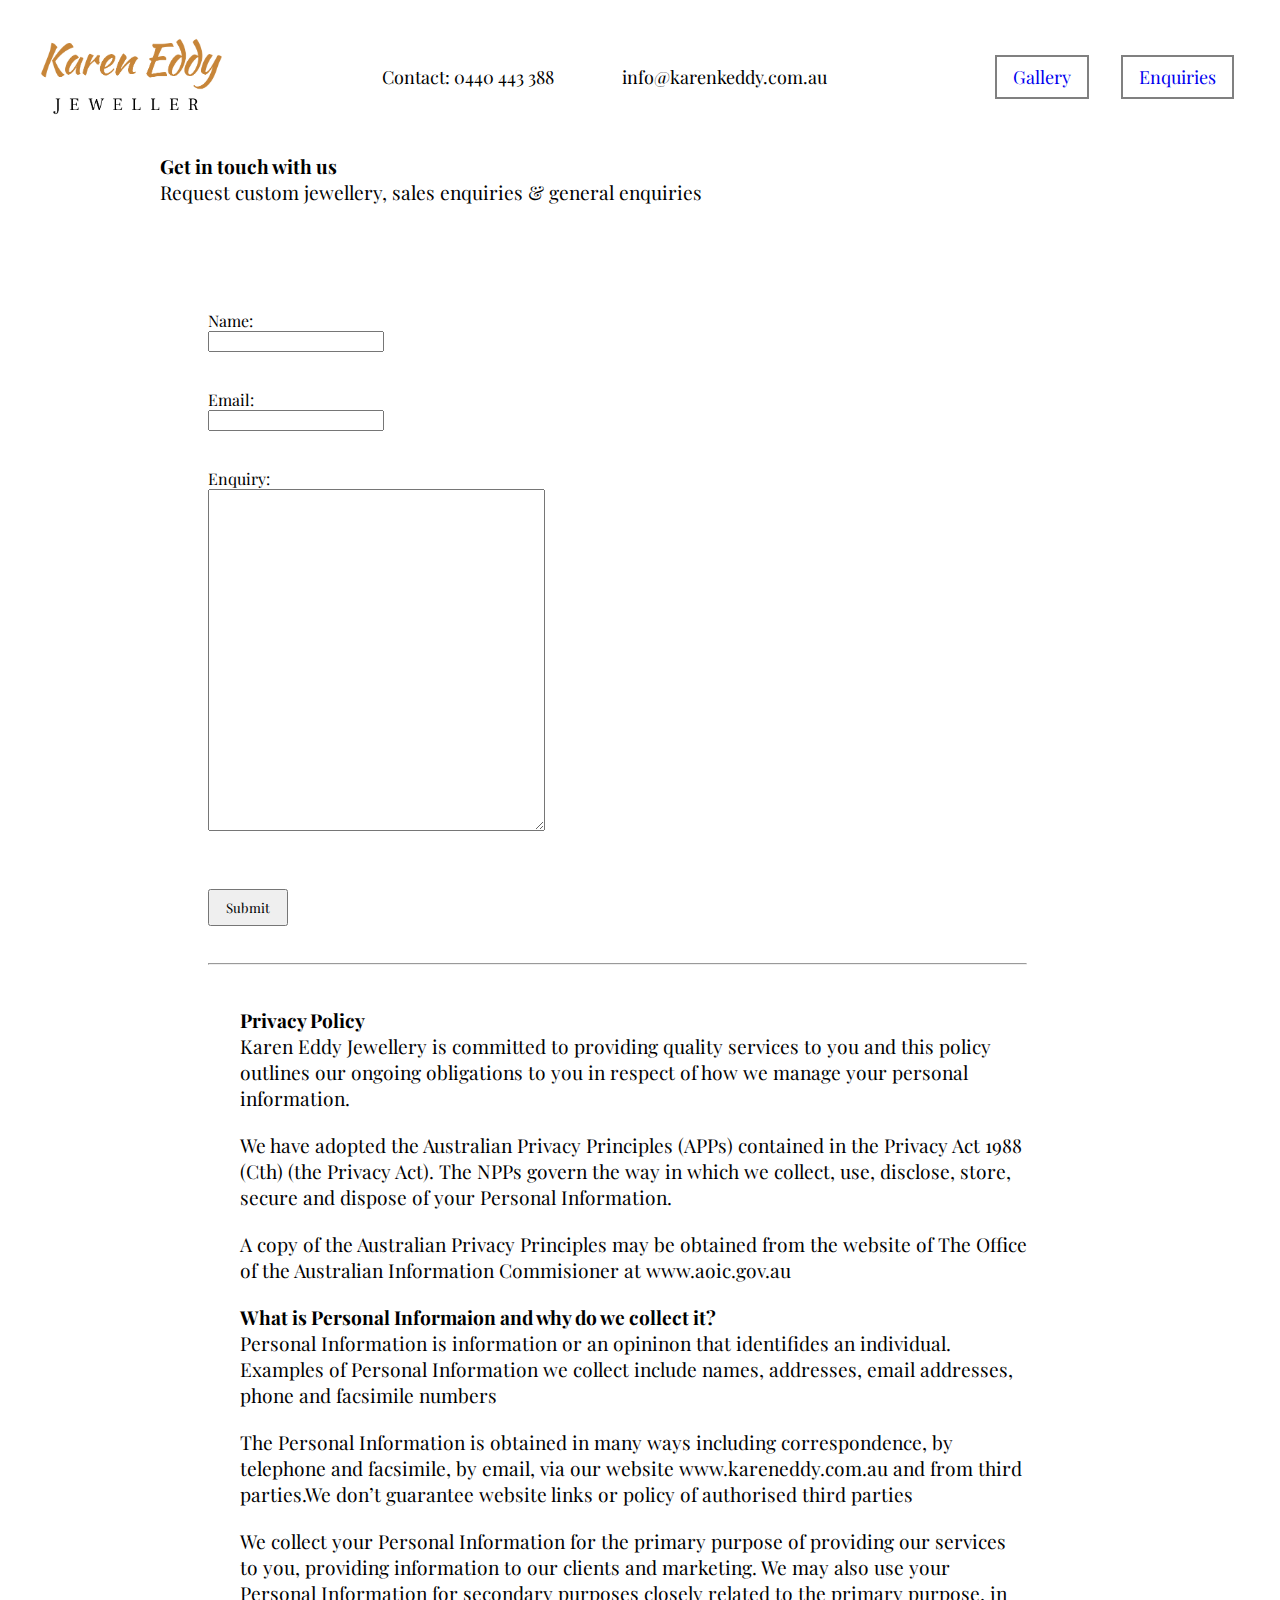
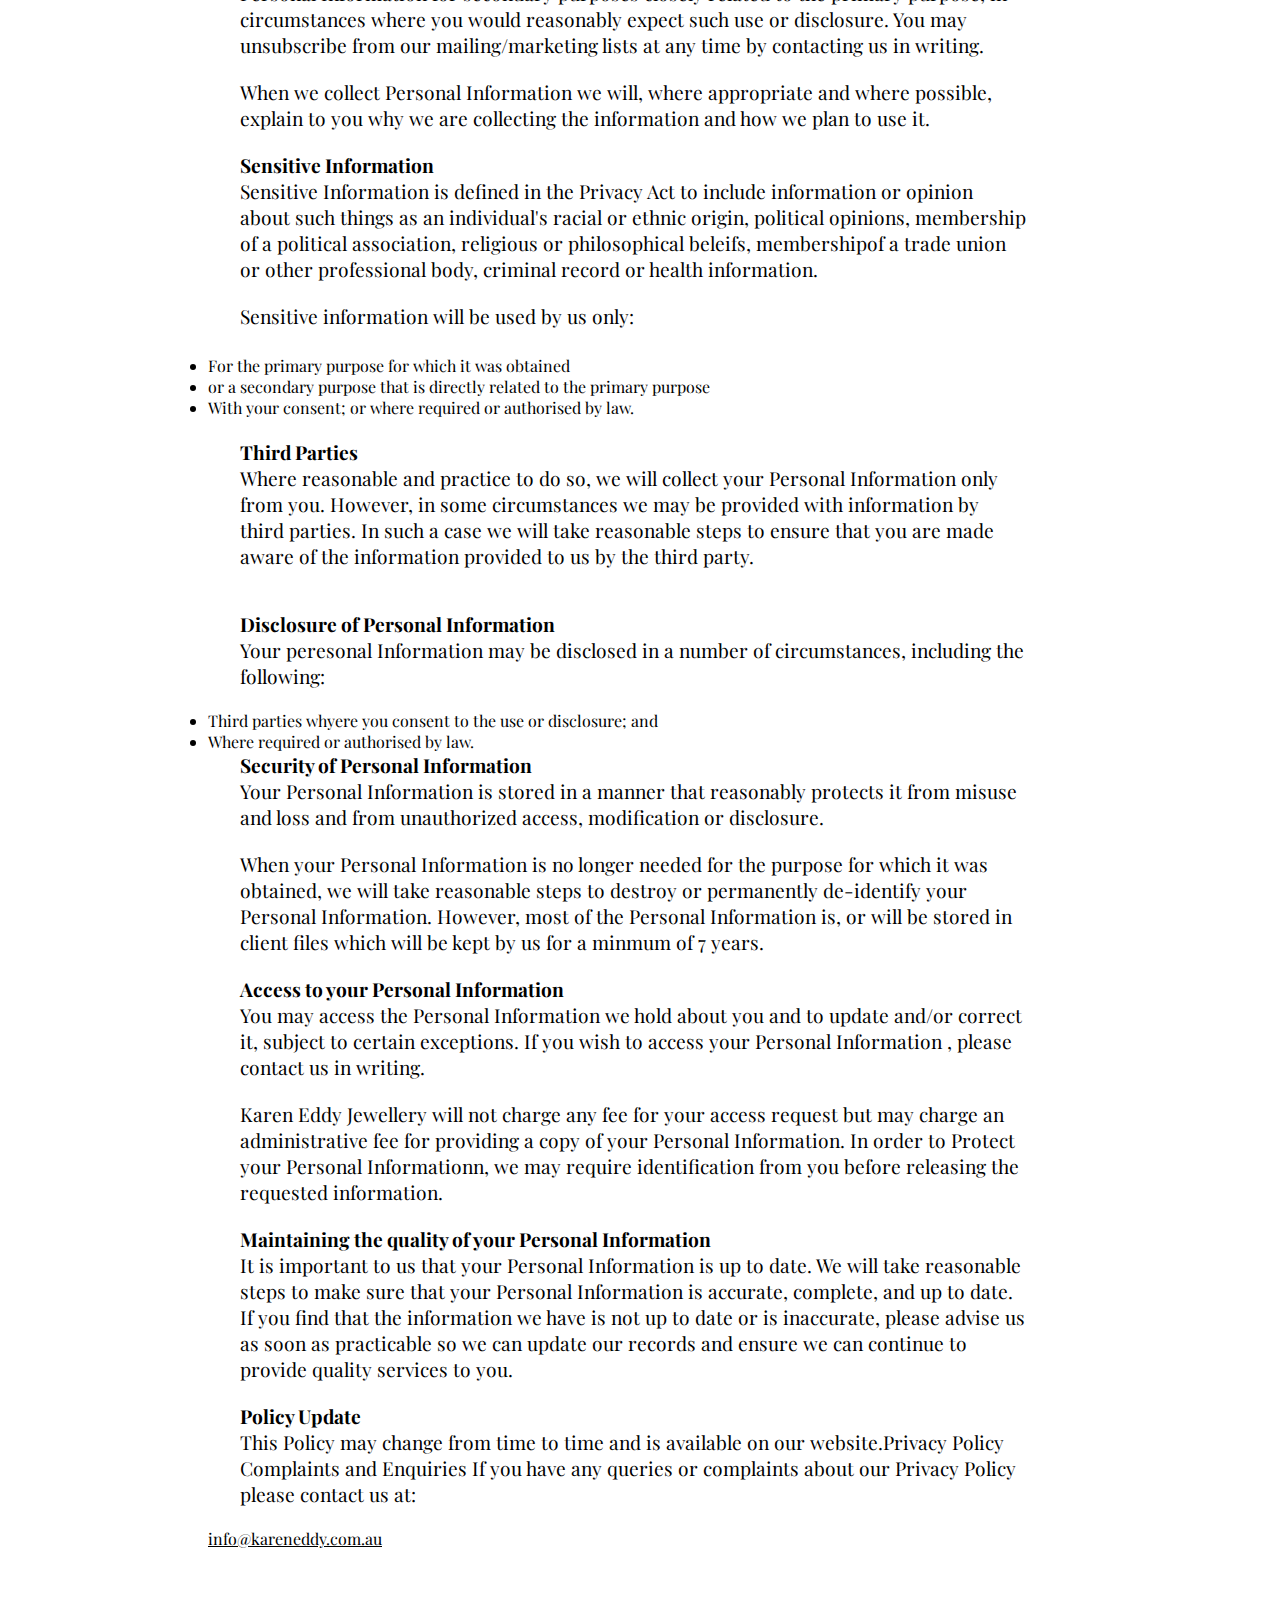
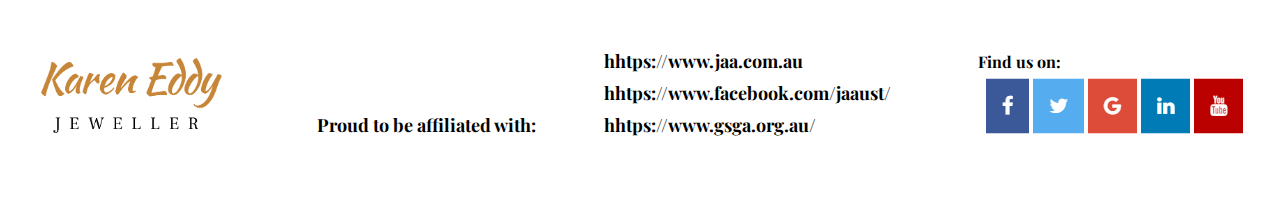
<file: at2/enquiries.html>
<!DOCTYPE html>
<html lang="en">
<head>
    <meta charset="UTF-8">
    <meta http-equiv="X-UA-Compatible" content="IE=edge">
    <meta name="viewport" content="width=device-width, initial-scale=1.0">
    <title>Gallery</title>
    <link rel="stylesheet" href="styling.css">
    <link rel="preconnect" href="https://fonts.googleapis.com">
    <link rel="preconnect" href="https://fonts.gstatic.com" crossorigin>
    <link href="https://fonts.googleapis.com/css2?family=Playfair+Display:ital,wght@0,400;0,600;0,900;1,400&display=swap" rel="stylesheet"> 
</head>
<body>
    <header>
        <a class="header-logo-link" href="index.html"><img class="logo-img" src="assets/artwork/logo-transparent.png" alt=""></a>
        <nav class="Top-Bar">
            <p class="top-bar-content">Contact: 0440 443 388</p>
            <p class="top-bar-content">info@karenkeddy.com.au</p>
        </nav>    
        <div>
            <a class="top-bar-content" href="gallery.html">Gallery</a>
            <a class="top-bar-content" href="enquiries.html">Enquiries</a>
        </div>
    </header> 
    <main>
        <h1 class="enquiries_text_bold">Get in touch with us</h1>
        <p class="enquiries_text">Request custom jewellery, sales enquiries & general enquiries</p><br><br><br>
        <br><br>
        <form action="">
            <label for="name">Name: <label>
            <input type="text" id="name" name="name"><br>
            <label for="email">Email: <label>
            <input type="email" id="email" name="email"><br>
            <label for="enquiry">Enquiry: <label>
            <textarea name="enquiry" id="0.5rem" cols="40" rows="20"></textarea>

            <br><br>
            <input type="submit" name="submit" id="submit" value="Submit" style="padding: 0.5rem 1rem;">
        </form>
        <br>
        
        <hr>
        <br><br>
        <h1 class="enquiries_text_bold">Privacy Policy</h1>
        <p class="enquiries_text">Karen Eddy Jewellery is committed to providing quality services to you and this policy outlines our ongoing obligations to you in respect of how we manage your personal information.</p>
        <br>
        <p class="enquiries_text">We have adopted the Australian Privacy Principles (APPs) contained in the Privacy Act 1988 (Cth) (the Privacy Act). The NPPs govern the way in which we collect, 
            use, disclose, store, secure and dispose of your Personal Information.</p>
        <br>
        <p class="enquiries_text">A copy of the Australian Privacy Principles may be obtained from the website of The Office of the Australian Information Commisioner at www.aoic.gov.au</p><br>

        <h1 class="enquiries_text_bold">What is Personal Informaion and why do we collect it?</h1>
        <p class="enquiries_text">Personal Information is information or an opininon that identifides an individual. Examples of Personal Information we collect include names, addresses, email addresses, phone and facsimile numbers</p><br>
        <p class="enquiries_text">The Personal Information is obtained in many ways including correspondence, 
        by telephone and facsimile, by email, via our website www.kareneddy.com.au and from third parties.We don’t guarantee website links or policy of authorised third parties</p><br>
        <p class="enquiries_text">We collect your Personal Information  for the primary purpose of providing our services to you, providing information to our clients and marketing. We may also use your Personal Information for secondary purposes closely related to the 
        primary purpose, in circumstances where you would reasonably expect such 
         use or disclosure. You may unsubscribe from our mailing/marketing lists at any time by contacting us in writing.</p><br>
        <p class="enquiries_text">When we collect Personal Information we will, where appropriate and where 
            possible, explain to you why we are collecting the information and how we plan to use it.</p><br>
        <h1 class="enquiries_text_bold">Sensitive Information</h1>
        <p class="enquiries_text">Sensitive Information is defined in the Privacy Act to include information or opinion about such things as an individual's racial or ethnic origin, political opinions, membership of a political association, religious or philosophical beleifs, membershipof a trade union or other professional body, criminal record or health information.</p>
        <br>
        <p class="enquiries_text">Sensitive information will be used by us only: </p>
        <p class="enquiries_text"><br>
            <ul>
                <li>For the primary purpose for which it was obtained</li>
                <li>or a secondary purpose that is directly related to the primary purpose</li>
                <li>With your consent; or where required or authorised by law.</li>
            </ul>
        </p>
        <br>
        <h1 class="enquiries_text">Third Parties</h1>
        <p class="enquiries_text">Where reasonable and practice to do so, we will collect your Personal Information only from you. However, in some circumstances we may be provided with information by third parties. In such a case we will take reasonable steps to ensure that you are made aware of the information provided to us by the third party.</p><br>
        <br>
        <h1 class="enquiries_text_bold">Disclosure of Personal Information</h1>
        <p class="enquiries_text">Your peresonal Information may be disclosed in a number of circumstances, including the following:</p><br>
        <p class="enquiries_text">
            <ul>
                <li>Third parties whyere you consent to the use or disclosure; and</li>
                <li>Where required or authorised by law.</li>
            </ul>
        </p>
        <h1 class="enquiries_text_bold">Security of Personal Information</h1>
        <p class="enquiries_text">Your Personal Information is stored in a manner that reasonably protects it from misuse and loss and from unauthorized access, modification or disclosure.</p><br>
        <p class="enquiries_text">When your Personal Information is no longer needed for the purpose for which it was obtained, we will take reasonable steps to destroy or permanently de-identify your Personal Information. However, most of the Personal Information is, or will be stored in client files which will be kept by us for a minmum of 7 years.</p>
        <br>
        <h1 class="enquiries_text">Access to your Personal Information</h1>
        <p class="enquiries_text">You may access the Personal Information we hold about you and to update and/or correct it, subject to certain exceptions. If you wish to access your Personal Information , please contact us in writing.</p><br>
        <p class="enquiries_text">Karen Eddy Jewellery will not charge any fee for your access request but may charge an administrative fee for providing a copy of your Personal Information. In order to Protect your Personal Informationn, we may require identification from you before releasing the requested information.</p>
        <br>
        <h1 class="enquiries_text_bold">Maintaining the quality of your Personal Information</h1>
        <p class="enquiries_text">It is important to us that your Personal Information is up to date. We will take reasonable steps to make sure that your Personal Information is accurate, complete, and up to date. If you find that the information we have is not up to date or is inaccurate, please advise 
        us as soon as practicable so we can update our records and ensure we can continue to provide quality services to you.</p> <br>
        <h1 class="enquiries_text_bold">Policy Update</h1>
        <p class="enquiries_text">This Policy may change from time to time and is available on our website.Privacy Policy Complaints and Enquiries 
            If you have any queries or complaints about our Privacy Policy please contact us at:</p>
        <br>
        <p style="text-decoration: underline;">info@kareneddy.com.au</p><br><br>
        
    </main>
    <footer>

        <img class="logo-img" src="assets/artwork/logo-transparent.png" alt="">   
        <nav>   
            <p class="nav-bar-content">Proud to be affiliated with:</p>
            <p class="nav-bar-content">hhtps://www.jaa.com.au <br>hhtps://www.facebook.com/jaaust/ <br>hhtps://www.gsga.org.au/</p>
        </nav>
        <nav>  
            <figcaption>Find us on:</figcaption>
            <img src="assets/artwork/socials.png" alt="">
        
        </nav>  
    </footer>
</body>
</html>
</file>
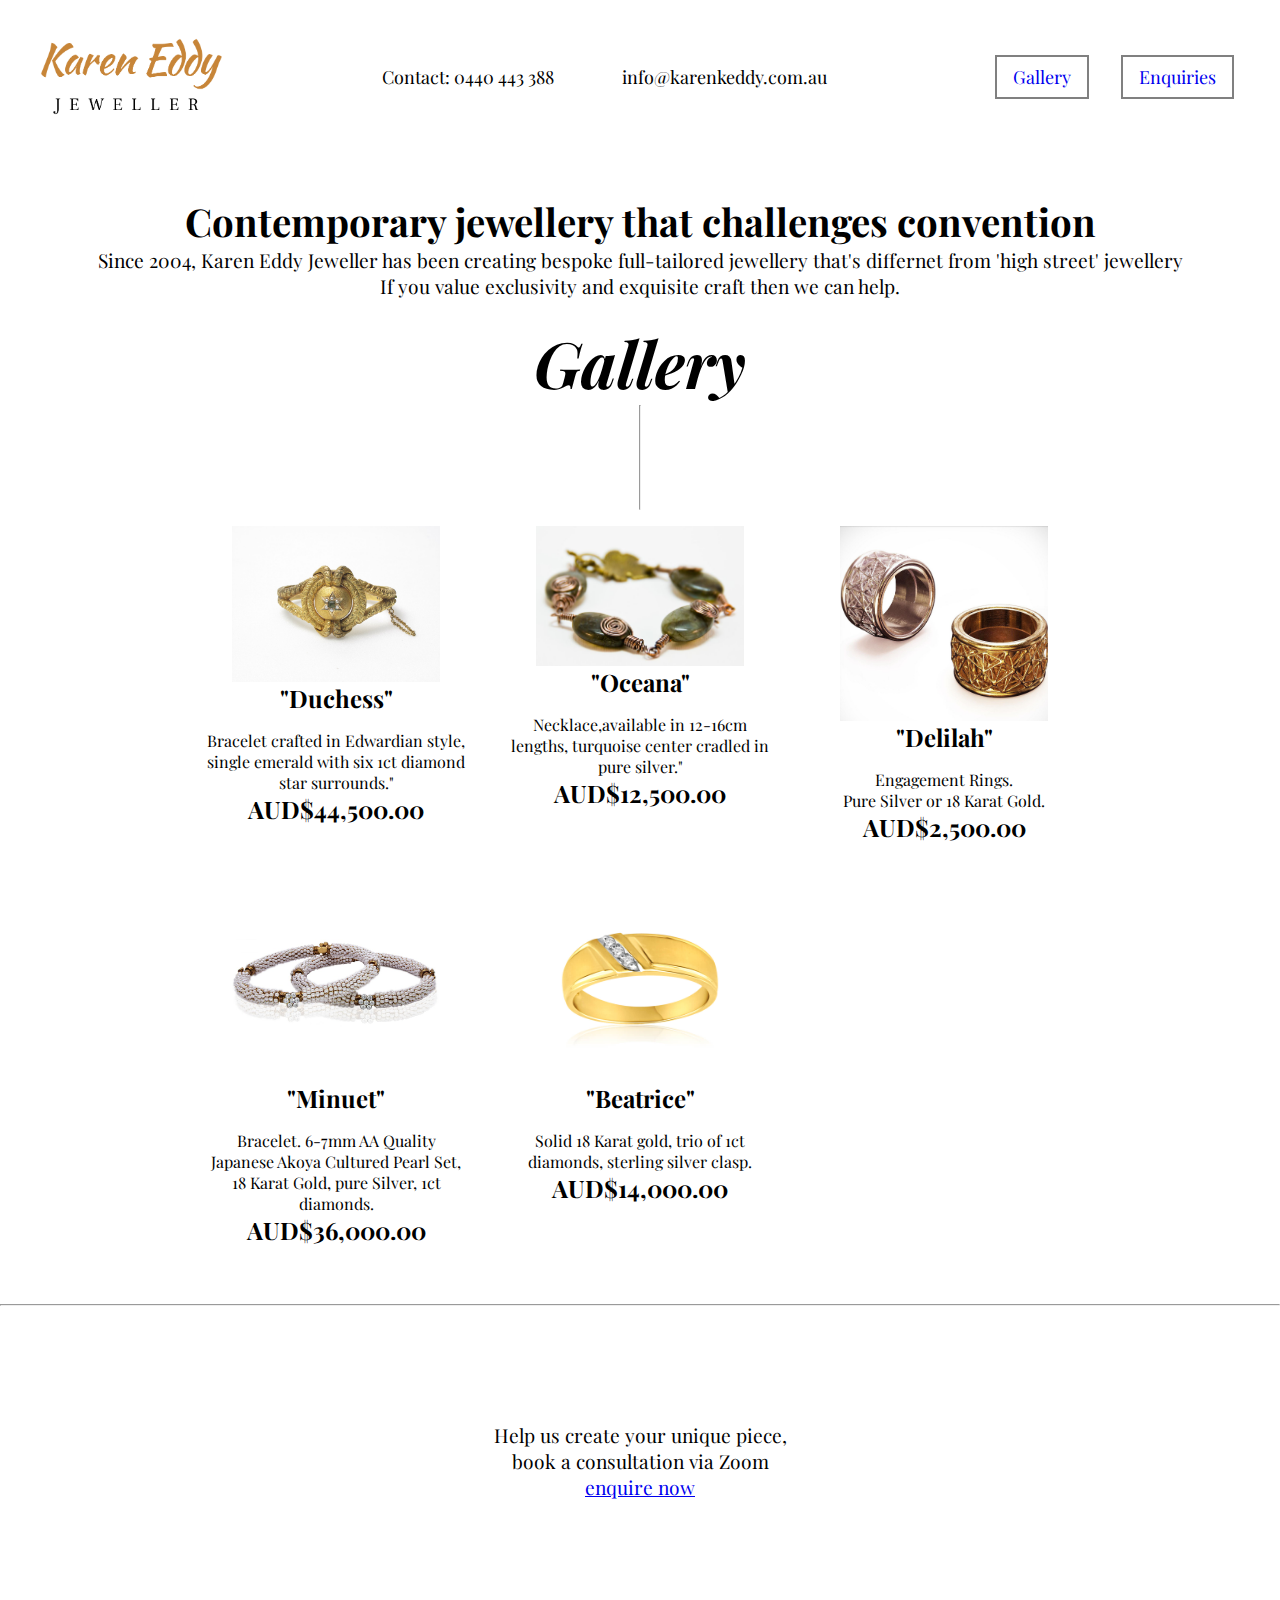
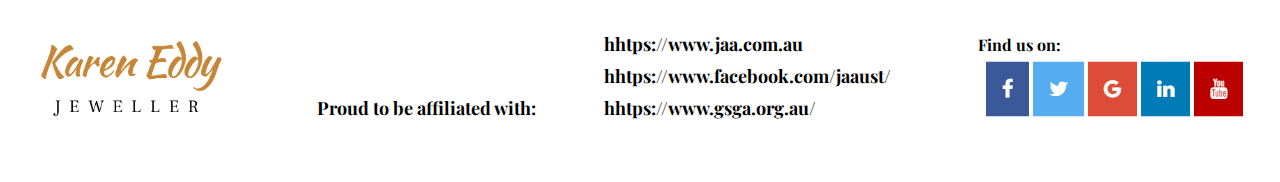
<file: at2/gallery.html>
<!DOCTYPE html>
<html lang="en">
<head>
    <meta charset="UTF-8">
    <meta http-equiv="X-UA-Compatible" content="IE=edge">
    <meta name="viewport" content="width=device-width, initial-scale=1.0">
    <title>Gallery</title>
    <link rel="stylesheet" href="styling.css">
    <link rel="preconnect" href="https://fonts.googleapis.com">
    <link rel="preconnect" href="https://fonts.gstatic.com" crossorigin>
    <link href="https://fonts.googleapis.com/css2?family=Playfair+Display:ital,wght@0,400;0,600;0,900;1,400&display=swap" rel="stylesheet"> 
</head>
<body>
    <header>
        <a class="header-logo-link" href="index.html"><img class="logo-img" src="assets/artwork/logo-transparent.png" alt=""></a>
        <nav class="Top-Bar">
            <p class="top-bar-content">Contact: 0440 443 388</p>
            <p class="top-bar-content">info@karenkeddy.com.au</p>
        </nav>    
        <div>
            <a class="top-bar-content" href="gallery.html">Gallery</a>
            <a class="top-bar-content" href="enquiries.html">Enquiries</a>
        </div>
    </header> 
    <br><br>
    <section id="history">
        <h1>Contemporary jewellery that challenges convention</h1>
        <p>Since 2004, Karen Eddy Jeweller has been creating bespoke full-tailored jewellery that's differnet from 'high street' jewellery <br> If you value exclusivity and exquisite craft then we can help. </p>
    </section>
    <br>
    <h1 style="text-align: center; font-size: 4em; font-style: italic; font-weight: bolder;">Gallery</h1>
    <section id="gallery-display">
        <br><br>
        <br><br><br><hr><br>
        <br>
        <div>
            <img src="assets/artwork/1.jpg" alt=""> 
            <h3>"Duchess"</h3>
            <p>Bracelet crafted in Edwardian style, single emerald with six 1ct diamond star surrounds."
            </p>
            <h3>AUD$44,500.00</h3>
        </div>
        <div>
            <img src="assets/artwork/5.jpg" alt=""> 
            <h3>"Oceana"</h3>
            <p>Necklace,available in 12-16cm lengths, turquoise center cradled in pure silver."
            </p>
            <h3>AUD$12,500.00</h3>
        </div>
        <div>
            <img src="assets/artwork/6.jpg" alt=""> 
            <h3>"Delilah"</h3>
            <p>Engagement Rings. <br>Pure Silver or 18 Karat Gold.
            </p>
            <h3>AUD$2,500.00</h3>
        </div>
            
        <div>
            <img src="assets/artwork/7.jpg" alt=""> 
            <h3>"Minuet"</h3>
            <p>Bracelet. 6-7mm 
                AA Quality Japanese Akoya Cultured 
                Pearl Set, 18 Karat Gold, 
                pure Silver, 1ct diamonds.
            </p>
            <h3>AUD$36,000.00</h3>
        </div>
        <div>
            <img src="assets/artwork/9.jpg" alt=""> 
            <h3>"Beatrice"</h3>
            <p>Solid 18 Karat gold, 
                trio of 1ct diamonds, 
                sterling silver clasp.
            </p>
            <h3>AUD$14,000.00</h3>
        </div>
    </section>
    <br><br>
    <hr>

    <br><br><br>
    <div id="book-now-text">
        <br>
        <p>Help us create your unique piece, book a consultation via Zoom <a href="enquiries.htmls">enquire now</a></p>
    </div>
    <br><br>
    <footer>

        <img class="logo-img" src="assets/artwork/logo-transparent.png" alt="">   
        <nav>   
            <p class="nav-bar-content">Proud to be affiliated with:</p>
            <p class="nav-bar-content">hhtps://www.jaa.com.au <br>hhtps://www.facebook.com/jaaust/ <br>hhtps://www.gsga.org.au/</p>
        </nav>
        <nav>  
            <figcaption>Find us on:</figcaption>
            <img src="assets/artwork/socials.png" alt="">
        
        </nav>  
    </footer>
</body>
</html>
</file>
<file: at2/styling.css>
* {
    padding: 0;
    margin: 0;
    box-sizing: border-box;
    font-family: 'Playfair Display', serif;
}
header {
    display: flex;
    justify-content: space-between;
    align-items: center;
    padding: 30px;
}
@media (max-width: 718px){
    header{
        flex-direction: column;
    }
}
header div {
    flex-flow: row;
    display: inline-flex;
}
@media (max-width: 718px){
    header div {
        margin: 0 auto;
    }
}

header div a {
    display: inline;
    background-color:white;
    border: 2px solid grey;
    text-decoration: none;
}
header nav p {
    display: inline-block;
    text-align: center;
}
.Top-Bar {
    margin: 0 0;
}
@media (max-width: 718px){
    .Top-Bar {
        margin: 0 auto;
    }
}
.logo-img {
    width: 200px;
    min-width: 100px;
    padding: 0.5rem;
}
.header-logo-link{
    margin: 0;
    padding: 0;
    width: auto;
    height: auto;
    border: none;
}
.top-bar-content {
    font-size: large;
    padding: .5rem 1rem;
    margin: 1rem;
}
.Top-Bar img {
    object-fit: cover;
}
#Necklace-Img {
    width: 100%;
    height: 35rem;
    object-fit:cover;
    object-position: 0 100%;
    
}
#necklace-description {
    background-color: rgb(197, 181, 127);
    padding: 2rem;
    width: 100%;
}
#necklace-description h1{
    font-size: x-large;
    display: inline ;
}
#necklace-description p {
    font-size: larger;
    display: inline;
}

#location {
    margin-left: 2rem;
    width: 100%;
}
#location p {
    width: 10%;
    background-color: green;
}
#business-description {
    margin-top: 2rem;
    display: flex;
    width: 100vw;
    justify-content: left;
    flex-direction: row;
}
#business-description h3 {
    font-style: italic;
}
#business-description figure {
    margin: 0;
    padding: 0;
    width: 45%;
    object-fit: cover;
    margin-right: 2rem;
}

#jewellery-preview {
    margin-left: auto;
    margin-right: auto;
    margin-top: 10rem;
    width: 80%;
    clear: both;
}
#jewellery-preview h1{
    text-align: center;
}
#jewellery-preview article {
    margin-top: 3rem;
    display: flex;
    justify-content: space-evenly;
}
#jewellery-preview img {
    width: 25%;
    height: 22rem;
    object-fit:cover;
    object-position: 0 10%;
    border-radius: 10%;
}
#jewellery-preview h3 {
    margin-top: 2rem;
    float: right;
    font-style: italic;
}
#divider2 {
    margin-top: 12rem;
}

#book-now-text{
    display: block;
    width: 100%;
    height: 100%;
    padding: 2rem;
}
#book-now-text p {
    width: 310px;
    margin: 0 auto;
    font-size: larger;
    text-align: center;
}

footer {
    display: flex;
    justify-content: space-between;
    align-items: center;
    padding: 30px;
}
@media (max-width: 718px){
    footer{
        background-color: red;
        flex-direction: column;
    }
}
footer div a {
    background-color:white;
    border: 2px solid grey;
    text-decoration: none;
}
footer nav p {
    display: inline-block;
}
.nav-bar-content {
    font-size: 5em          ;
    overflow: hidden;
    font-size: large;
    padding: .5rem 1rem;
    margin: 1rem;
    line-height: 2rem;
    font-weight: bolder;
}

footer nav figcaption {
    font-weight: bolder;
}

#history {
    text-align: center;
    font-size: larger;
}
#gallery-display{
    margin: 0 auto;
    width: 70vw;
    display: grid;
    grid-template-columns: repeat(3, 1fr);
    gap: 1rem;
    justify-items: center;
}
#gallery-display h1{
    text-align: center;
    font-weight: bolder;
    font-size: 4em;
    font-style: italic;
}
#gallery-display div {
    text-align: center;
    display: flex;
    width: 90%;
    flex-direction: column;
}
#gallery-display div h3 {
    font-style: normal;
    font-size: 1.5em;
    margin-bottom: 1rem;
}
#gallery-display div img{
    align-items: center;
    margin: 0 auto;
    width: 80%;
}
#gallery-display div img{
    text-align: center;
    caption-side: bottom;
}
main {
    margin: 0 auto;
    width: 80vw;
    display: block;
}
.enquiries_text_bold {
    padding-left: 2rem;
    font-size: larger;
}
.enquiries_text {
    padding-left: 2rem  ;
    font-size: larger;
}

main form {
    box-sizing: border-box;
    display: flex;
    justify-content: flex-start;
    margin-left: 5rem;
    width: 80%;
}   

main form input {
    display: block;
    margin-bottom: 1rem;
}
main form textarea {
    display: block;
    margin-bottom: 1rem;
}
img {
    display: block;
    max-width: 100%;
    height: auto;
}
</file>
